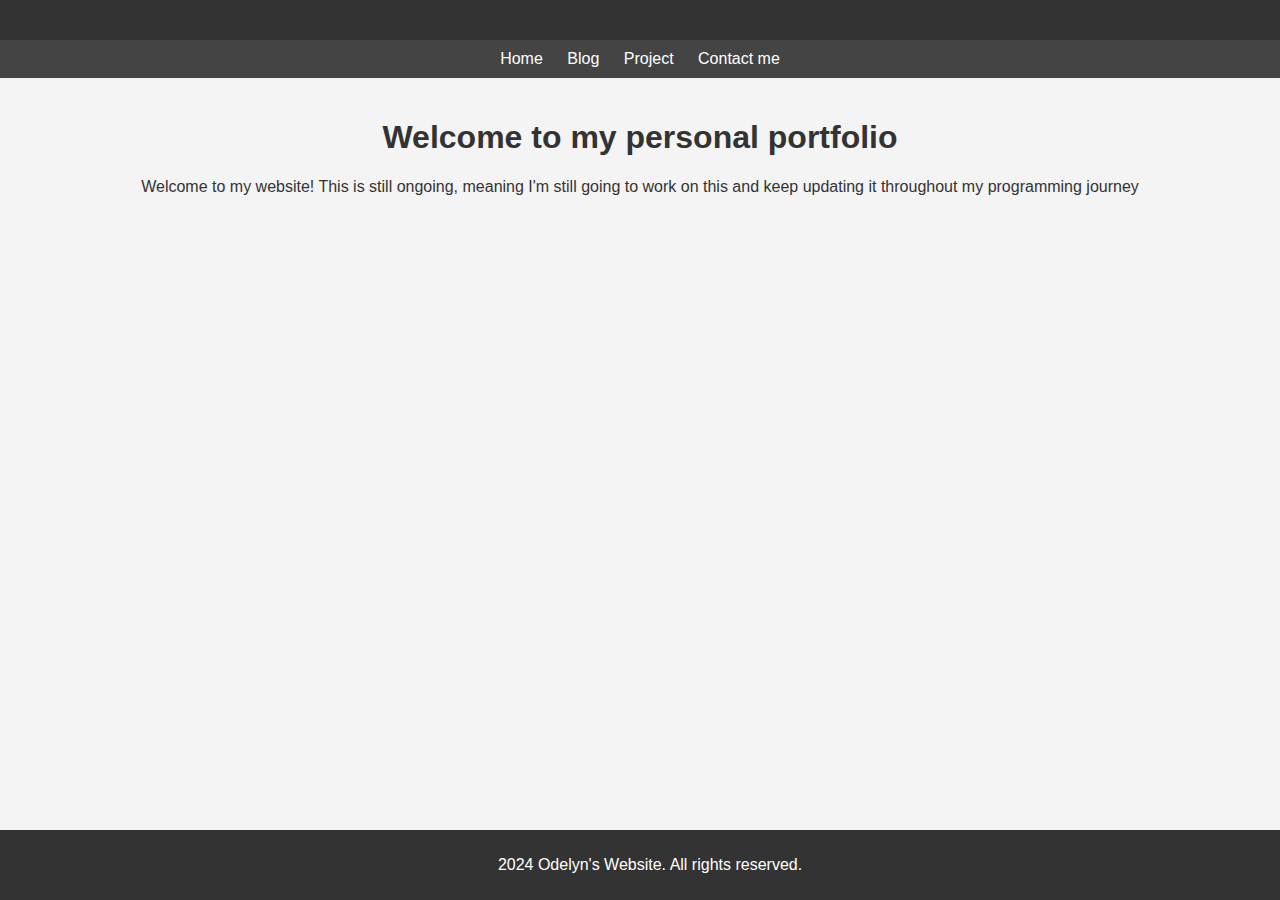
<file: index.html>
<!DOCTYPE html>
<html lang="en">
<header>
<head>
  <title>Personal Website</title>
  <link rel="stylesheet" type="text/css" href="https://odelynh.github.io/style.css">
  <meta charset="UTF-8">
  <meta name="viewport" content="width=device-width, initial-scale=1.0">
</head>
</header>
<nav>
    <a href="https://odelynh.github.io/">Home</a>
    <a href="https://odelynh.github.io/blog.html">Blog</a>
    <a href="https://odelynh.github.io/project.html">Project</a>
    <a href="#">Contact me</a>
</nav>
<body>
  <section>
  <h1>Welcome to my personal portfolio</h1>
  <p>Welcome to my website! This is still ongoing, meaning I'm still going to work on this and keep updating it throughout my programming journey</p>
  </section>
  <footer>
<p>2024 Odelyn's Website. All rights reserved.</p>
  </footer>
</body>
</file>
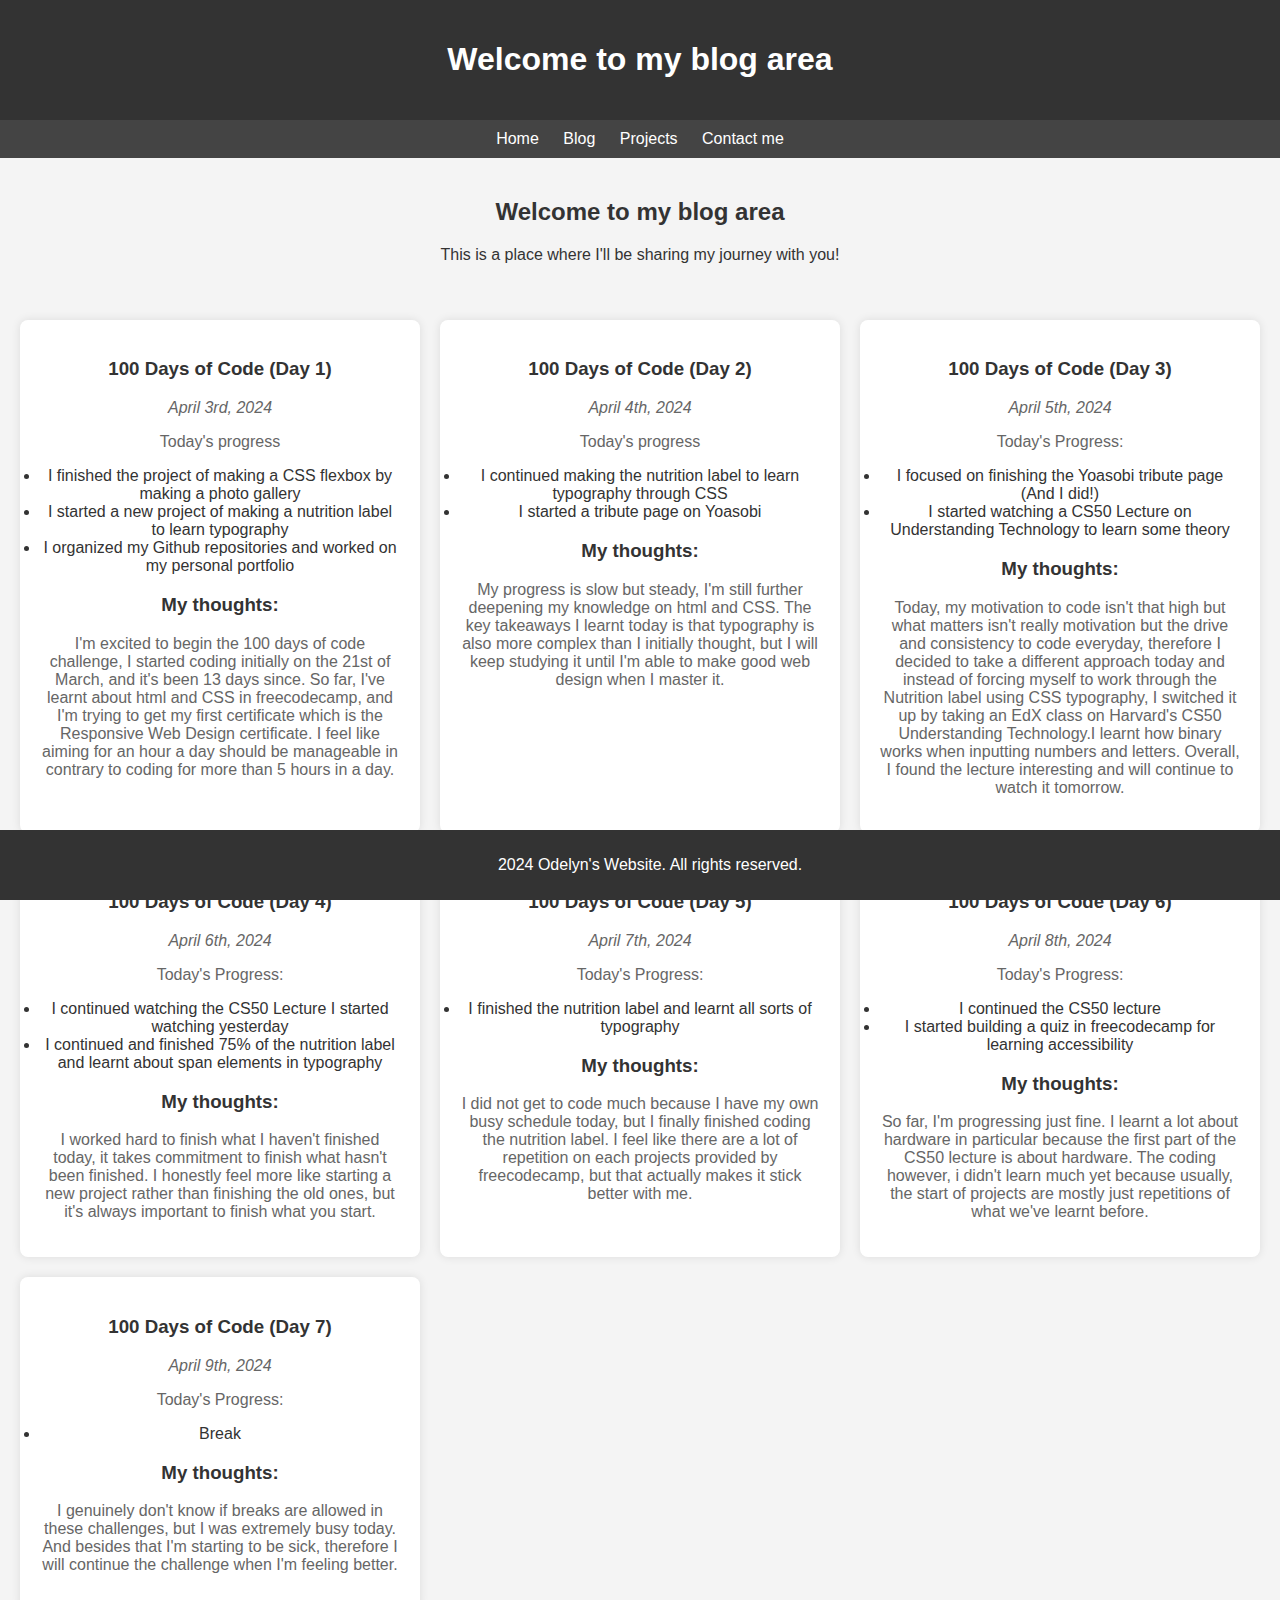
<file: blog.html>
<!DOCTYPE html>
<html lang="en">
<head>
    <meta charset="UTF-8">
    <meta name="viewport" content="width=device-width, initial-scale=1.0">
    <title>Blog Area</title>
  <header>
<h1>Welcome to my blog area</h1>
  </header>
<link rel="stylesheet" type="text/css" href="https://odelynh.github.io/blogstyle.css">
<nav>
    <a href="https://odelynh.github.io/">Home</a>
    <a href="https://odelynh.github.io/blog.html">Blog</a>
    <a href="https://odelynh.github.io/project.html">Projects</a>
    <a href="#">Contact me</a>
</nav>
  
<section>
    <h2>Welcome to my blog area</h2>
    <p>This is a place where I'll be sharing my journey with you!</p>
</section>

<section class="blog">
    <div class="blog-post">
        <h3>100 Days of Code (Day 1)</h3>
        <p><i>April 3rd, 2024</i></p>
        <p>Today's progress</p>
          <li>I finished the project of making a CSS flexbox by making a photo gallery</li>
          <li>I started a new project of making a nutrition label to learn typography</li>
          <li>I organized my Github repositories and worked on my personal portfolio</li>
        <h3>My thoughts:</h3>
        <p>I'm excited to begin the 100 days of code challenge, I started coding initially on the 21st of March, and it's been 13 
  days since. So far, I've learnt about html and CSS in freecodecamp, and I'm trying to get my first certificate which is the 
  Responsive Web Design certificate. I feel like aiming for an hour a day should be manageable in contrary to coding for more than
  5 hours in a day.</p>
    </div>
    
    <div class="blog-post">
        <h3>100 Days of Code (Day 2)</h3>
        <p><i>April 4th, 2024</i></p>
        <p>Today's progress</p>
        <li>I continued making the nutrition label to learn typography through CSS</li>
        <li>I started a tribute page on Yoasobi</li>
        <h3>My thoughts:</h3>
        <p>My progress is slow but steady, I'm still further deepening my knowledge on html and CSS. The key takeaways I learnt 
        today is that typography is also more complex than I initially thought, but I will keep studying it until I'm able to 
        make good web design when I master it.</p>
    </div>
    
    <div class="blog-post">
        <h3>100 Days of Code (Day 3)</h3>
        <p><i>April 5th, 2024</i></p>
        <p>Today's Progress:</p>
        <li>I focused on finishing the Yoasobi tribute page (And I did!)</li>
        <li>I started watching a CS50 Lecture on Understanding Technology to learn some theory</li>
        <h3>My thoughts:</h3>
        <p>Today, my motivation to code isn't that high but what matters isn't really motivation but the drive and consistency to code everyday,
            therefore I decided to take a different approach today and instead of forcing myself to work through the Nutrition label
        using CSS typography, I switched it up by taking an EdX class on Harvard's CS50 Understanding Technology.I 
        learnt how binary works when inputting numbers and letters. Overall, I found the lecture interesting and will continue to
        watch it tomorrow.</p>
    </div>

    <div class="blog-post">
        <h3>100 Days of Code (Day 4)</h3>
        <p><i>April 6th, 2024</i></p>
        <p>Today's Progress:</p>
        <li>I continued watching the CS50 Lecture I started watching yesterday</li>
        <li>I continued and finished 75% of the nutrition label and learnt about span elements in typography</li>
        <h3>My thoughts:</h3>
        <p>I worked hard to finish what I haven't finished today, it takes commitment to finish what hasn't been finished. I honestly
        feel more like starting a new project rather than finishing the old ones, but it's always important to finish what you start.</p>
    </div>
    
    <div class="blog-post">
        <h3>100 Days of Code (Day 5)</h3>
        <p><i>April 7th, 2024</i></p>
        <p>Today's Progress:</p>
        <li>I finished the nutrition label and learnt all sorts of typography</li>
        <h3>My thoughts:</h3>
        <p>I did not get to code much because I have my own busy schedule today, but I finally finished coding the nutrition label.
        I feel like there are a lot of repetition on each projects provided by freecodecamp, but that actually makes it stick better
        with me. </p>
    </div>
    
    <div class="blog-post">
        <h3>100 Days of Code (Day 6)</h3>
        <p><i>April 8th, 2024</i></p>
        <p>Today's Progress:</p>
        <li>I continued the CS50 lecture</li>
        <li>I started building a quiz in freecodecamp for learning accessibility</li>
        <h3>My thoughts:</h3>
        <p>So far, I'm progressing just fine. I learnt a lot about hardware in particular because the first part of the CS50 lecture is about 
        hardware. The coding however, i didn't learn much yet because usually, the start of projects are mostly just repetitions of what we've learnt 
        before. </p>
    </div>

    <div class="blog-post">
        <h3>100 Days of Code (Day 7)</h3>
        <p><i>April 9th, 2024</i></p>
        <p>Today's Progress:</p>
        <li>Break</li>
        <h3>My thoughts:</h3>
        <p>I genuinely don't know if breaks are allowed in these challenges, but I was extremely busy today. And besides that I'm starting to be sick, therefore
        I will continue the challenge when I'm feeling better.</p>
    </div>
</section>

<footer>
    <p>2024 Odelyn's Website. All rights reserved.</p>
</footer>

</body>
</html>
</file>
